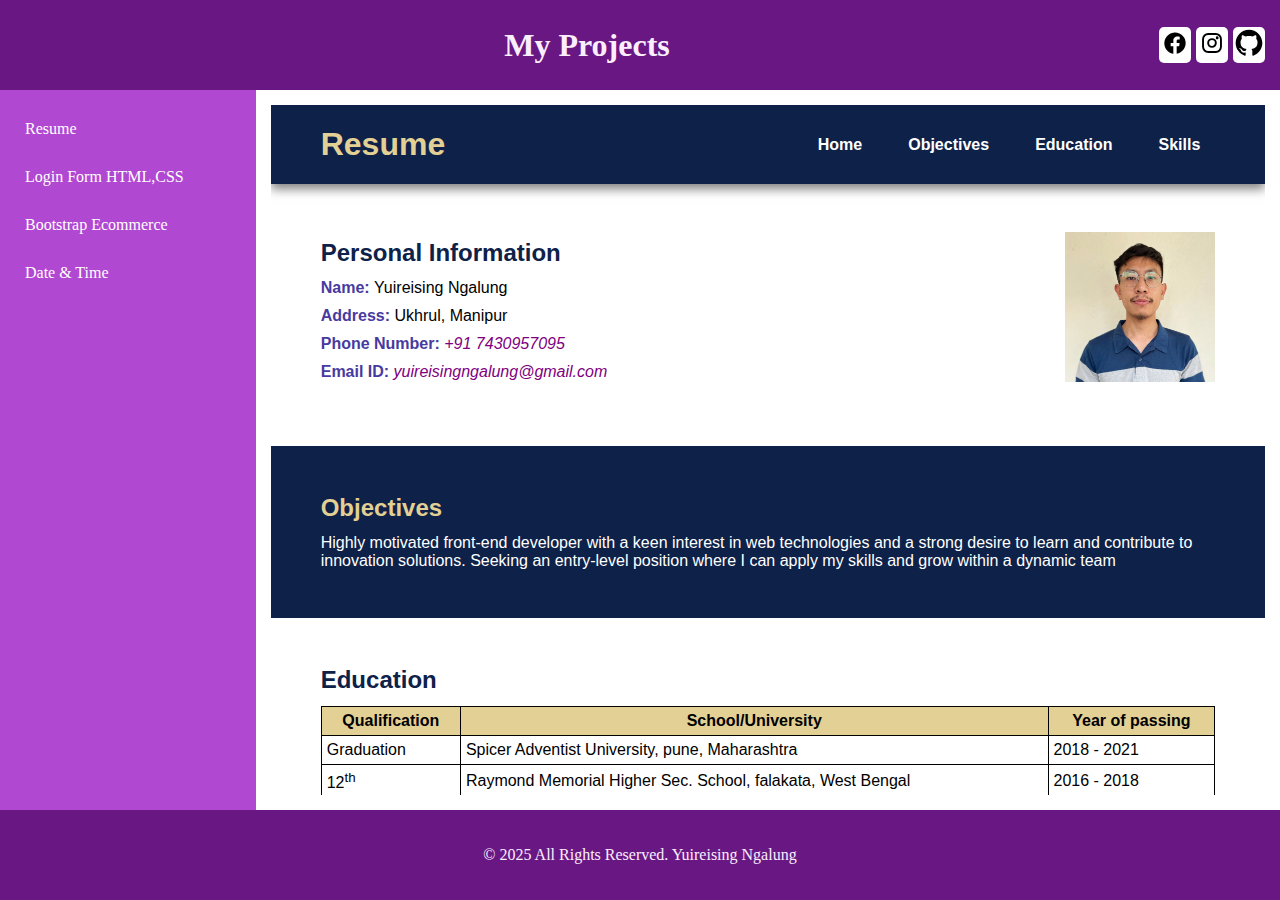
<file: index.html>
<!DOCTYPE html>
<html lang="en">
<head>
    <meta charset="UTF-8">
    <meta name="viewport" content="width=device-width, initial-scale=1.0">
    <meta name="theme-color" content="#fbeeff">
    <title>Website Layout</title>
    <link rel="stylesheet" href="./style.css">
    <script defer src="./myscript.js"></script>
</head>
<body>

    <!-- Header -->
    <header>
        <div id="menu_hamburger" class="menu_hamburger">
            <img src="./assets/icons/menu.svg" alt="menu" class="menu_hamburger_icon">
        </div>
        <div class="project_title">
            <h1>My Projects</h1>
        </div>
        <div class="social_media">
            <ul>
                <li><a href="#"><img src="./assets/icons/facebook.svg" alt="facebook_icon" class="social_media_icon"></a></li>
                <li><a href="#"><img src="./assets/icons/instagram.svg" alt="instagram_icon" class="social_media_icon"></a></li>
                <li><a href="#"><img src="./assets/icons/gh_icon.svg" alt="github_icon" class="social_media_icon"></a></li>
            </ul>
        </div>
    </header>
    
    <main>
        <!-- Left Side Menu -->
        <aside id="left_sidebar">
            <div class="url_list">
                <img src="./assets/icons/close.svg" alt="close_icon" id="close_left_sidebar" class="menu_hamburger_icon">
                <ul>
                    <li><a href="./Resume/index.html" target="iframe">Resume</a></li>
                    <li><a href="./login/login.html" target="iframe">Login Form HTML,CSS</a></li>
                    <li><a href="https://yuireisingamazon.netlify.app/" target="iframe">Bootstrap Ecommerce</a></li>
                    <li><a href="./dateTime/index.html" target="iframe">Date & Time</a></li>
                </ul>
            </div>
        </aside>

        <!-- Main Content -->
        <section class="main">
            <iframe src="./Resume/index.html" name="iframe"></iframe>
        </section>
    </main>

    <!-- Footer -->
    <footer>
        <p>&copy; 2025 All Rights Reserved. Yuireising Ngalung</p>
    </footer>
</body>
</html>
</file>
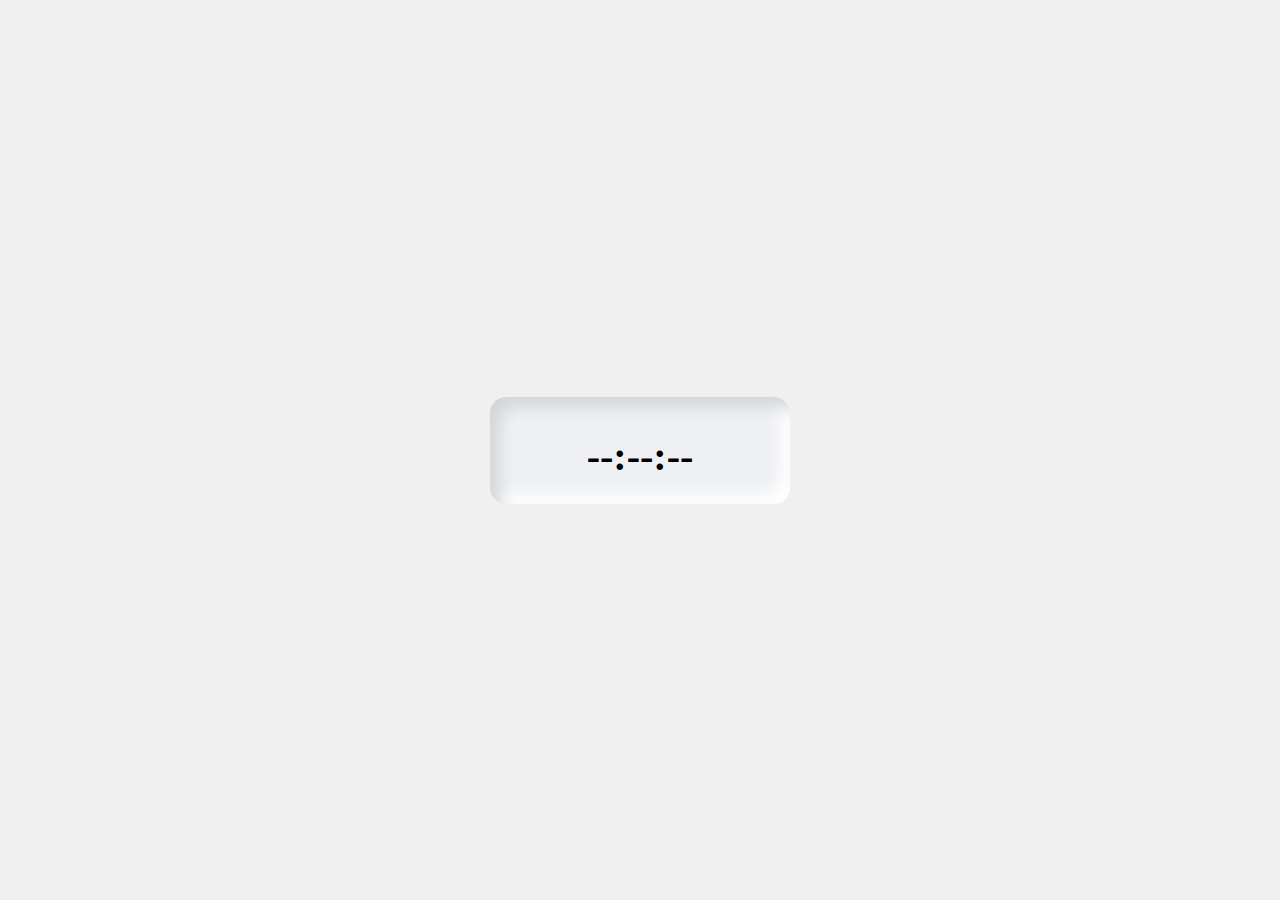
<file: dateTime/index.html>
<!DOCTYPE html>
<html lang="en">
<head>
    <meta charset="UTF-8">
    <meta name="viewport" content="width=device-width, initial-scale=1.0">
    <title>Local Date and Time</title>
    <link rel="stylesheet" href="./style.css">
    <script defer src="./myscript.js"></script>
</head>
<body>
    <section>
        <div class="date_time_container">
            <p class="date" id="date"></p>
            <p class="time" id="time">--:--:--</p>
        </div>
    </section>
</body>
</html>
</file>
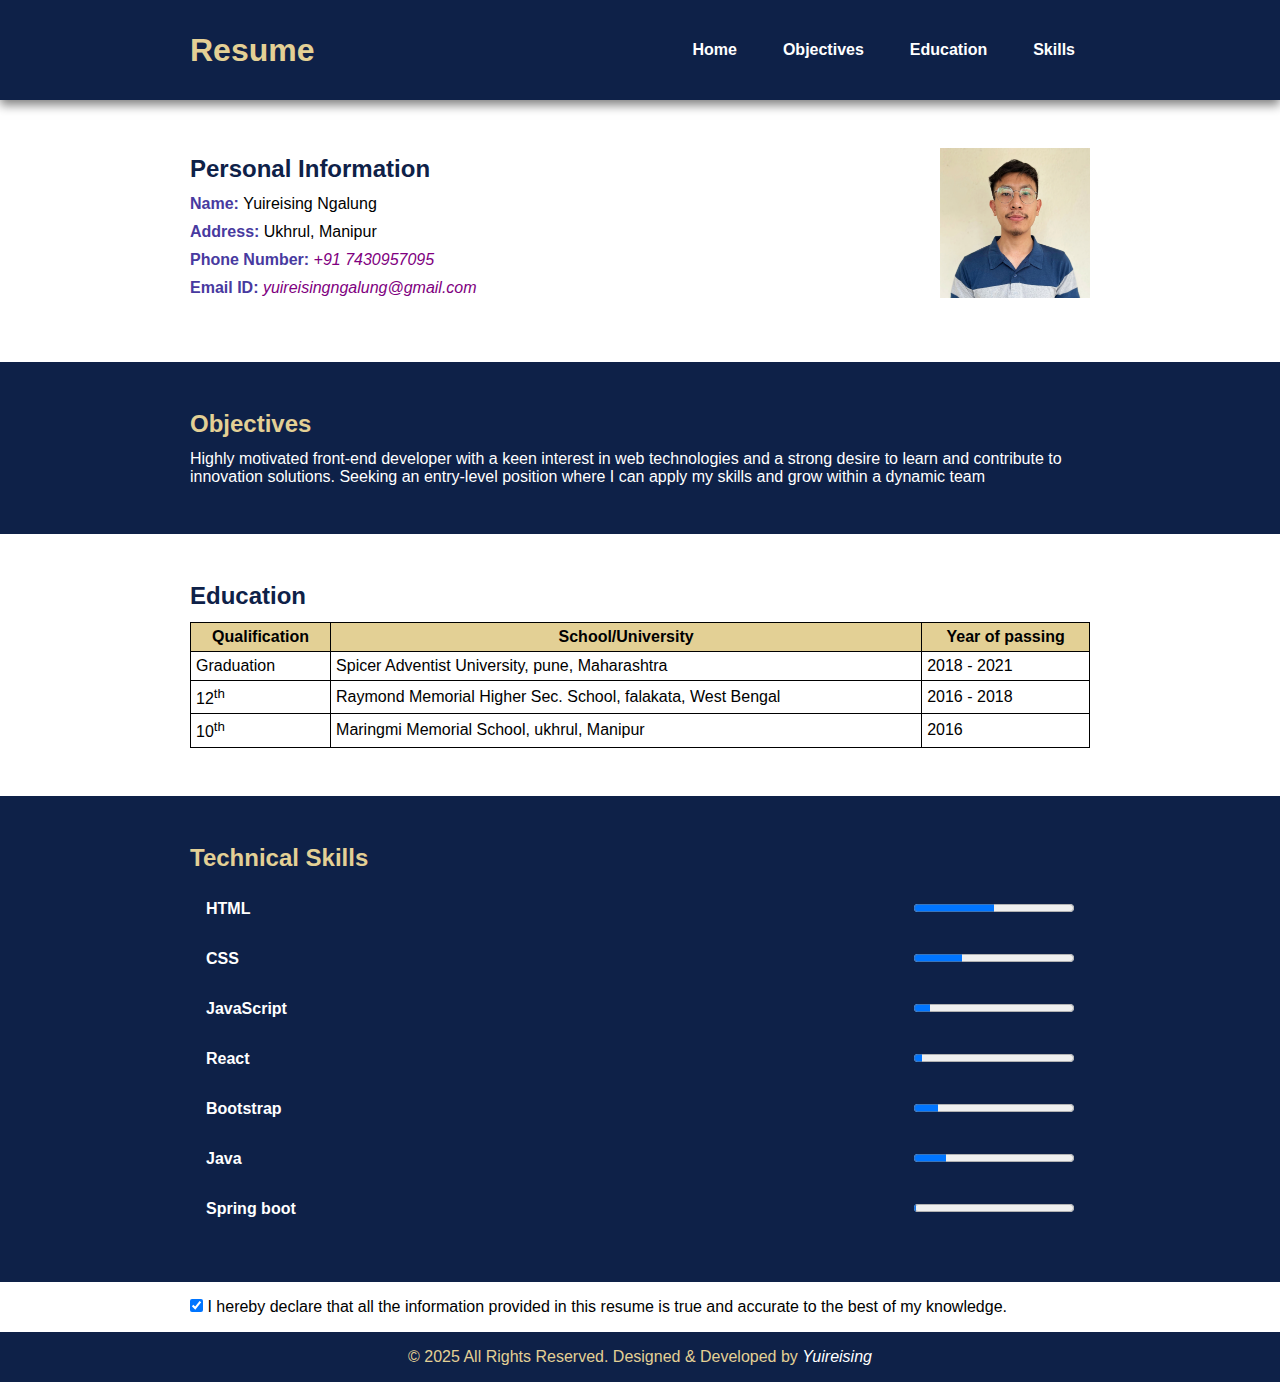
<file: Resume/index.html>
<!DOCTYPE html>
<html lang="en">
<head>
    <meta charset='utf-8'>
    <meta http-equiv='X-UA-Compatible' content='IE=edge'>
    <meta name="theme-color" content="#800080">
    <title>Yuireising Resume</title>
    <meta name='viewport' content='width=device-width, initial-scale=1'>
    <link rel="stylesheet" href="./style.css">
    <link rel="shortcut icon" href="./logo.png" type="image/x-icon">

</head>
<body>

    <!-- =============Back to Top============ -->
    <a href="#">
        <img class="back_to_top" src="./icons/up.svg" alt="Back_to_Top">
    </a>

    <!-- ===============Header/Navigation=============== -->
    <header>
        <div class="container header-container">
             <div class="logo">
                <h1>Resume</h1>
            </div>
            <nav>
                <!-- mobile menu -->
                 <div class="mobile">
                    <img onclick="showMenu()" src="./icons/menu.svg" alt="Hambergur_menu">
                    <ul id="mobile-menu">
                        <li>
                            <img onclick="closeMenu()" src="./icons/close.svg" alt="Close_menu" class="close">
                        </li>
                        <li><a href="#personalinformation">Home</a></li>
                        <li><a href="#objectives">Objectives</a></li>
                        <li><a href="#education">Education</a></li>
                        <li><a href="#skills">Skills</a></li>
                    </ul>
                 </div>

                 <!-- desktop menu -->
                  <ul class="desktop">
                    <li><a href="#personalinformation">Home</a></li>
                        <li><a href="#objectives">Objectives</a></li>
                        <li><a href="#education">Education</a></li>
                        <li><a href="#skills">Skills</a></li>
                  </ul>
            </nav>
        </div>
    </header>
    <main>

        <!-- Resume Heading -->
        <!-- <section class="color-dark-section section-no-padding header-section">
            <div class="container title-container">
                <h1>Resume</h1>
            </div>
        </section> -->
        
        <!-- Personal Information -->
        <section id="personalinformation">
            <div class="container info-container">
                <div class="info-picture">
                    <img src="./profile.avif" alt="profile picture">
                </div>
                <div class="info">
                    <h2>Personal Information</h2>
                    <p><b>Name: </b>Yuireising Ngalung</p>
                    <p><b>Address: </b>Ukhrul, Manipur</p>
                    <p><b>Phone Number: </b><a href="tel:7430957095">+91 7430957095</a></p>
                    <p><b>Email ID: </b> <a href="mailto:yuireisingngalung@gmail.com">yuireisingngalung@gmail.com</a></p>
                </div>  
            </div>
        </section>
        
        <!-- Objectives -->
        <section id="objectives" class="color-dark-section">
            <div class="container obj">
                <dl>
                    <dt><h2>Objectives</h2></dt>
                    <dd>Highly motivated front-end developer with a keen interest in web technologies and a strong desire to learn and contribute to innovation solutions. Seeking an entry-level position where I can apply my skills and grow within a dynamic team</dd>
                </dl>
            </div>
        </section>
        
        <!-- Education -->
        <section id="education">
            <div class="container education">
                <h2>Education</h2>
                <div class="table-container">
                    <table>
                        <thead>
                            <tr>
                                <th>Qualification</th>
                                <th>School/University</th>
                                <th>Year of passing</th>
                            </tr>
                        </thead>
                        <tbody>
                            <tr>
                                <td>Graduation</td>
                                <td>Spicer Adventist University, pune, Maharashtra</td>
                                <td>2018 - 2021</td>
                            </tr>
                            <tr>
                                <td>12<sup>th</sup></td>
                                <td>Raymond Memorial Higher Sec. School, falakata, West Bengal</td>
                                <td>2016 - 2018</td>
                            </tr>
                            <tr>
                                <td>10<sup>th</sup></td>
                                <td>Maringmi Memorial School, ukhrul, Manipur</td>
                                <td>2016</td>
                            </tr>
                        </tbody>
                    </table>
                </div>
                
            </div>
        </section>
        
        <!-- Technical Skills -->
        <section id="skills" class="color-dark-section">
            <div class="container tech_skills">
                <h2>Technical Skills</h2>
                <ul>
                    <div class="list-items">
                        <li>HTML</li><progress value="50" max="100"></progress>
                    </div>
                    <div class="list-items">
                        <li>CSS</li><progress value="30" max="100"></progress>
                    </div>
                    <div class="list-items">
                        <li>JavaScript</li><progress value="10" max="100"></progress>
                    </div>
                    <div class="list-items">
                        <li>React</li><progress value="5" max="100"></progress>
                    </div>
                    <div class="list-items">
                        <li>Bootstrap</li><progress value="15" max="100"></progress>
                    </div>
                    <div class="list-items">
                        <li>Java</li><progress value="20" max="100"></progress>
                    </div>
                    <div class="list-items">
                        <li>Spring boot</li><progress value="1" max="100"></progress>
                    </div> 
                </ul>
            </div>
        </section>

        <!-- Certificate -->
         
        
        <!-- Self Delclaration -->
        <section class="section-no-padding">
            <div class="container">
                <input type="checkbox" checked> I hereby declare that all the information provided in this resume is true and accurate to the best of my knowledge.
            </div>
        </section>  

        <!-- footer -->
        <footer>
            <p>&copy; 2025 All Rights Reserved. Designed & Developed by <a href="#">Yuireising</a></p>
        </footer> 
    </main>
    
    

</body>

<script>


    /* ==============Menu Item display===============*/
    const displaymenu=document.getElementById("mobile-menu");

    
    function showMenu(){
        displaymenu.style.display="block";
    }

    function closeMenu(){
        displaymenu.style.display="none";
    }
</script>
</html>
</file>
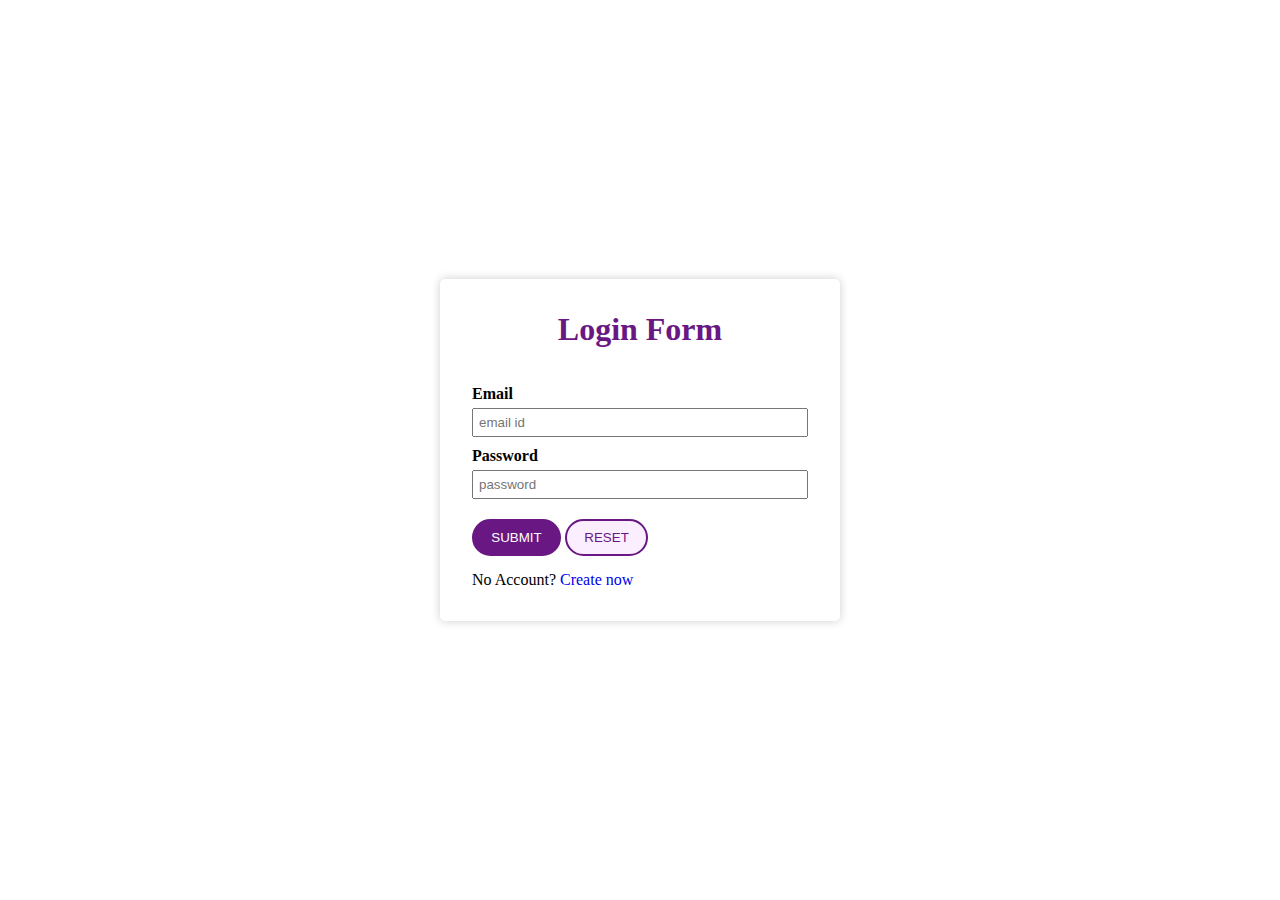
<file: login/login.html>
<!DOCTYPE html>
<html lang="en">
<head>
    <meta charset="UTF-8">
    <meta name="viewport" content="width=device-width, initial-scale=1.0">
    <title>Registration form</title>
    <link rel="stylesheet" href="./style.css">
</head>
<body>
    <main>
        <div class="container">
            <div class="title">
                <h1>Login Form</h1>
            </div>

            <div class="form">
                <form action="">
                    <div class="row">
                        <label for="email">Email</label>
                        <input type="email" name="email" id="email" placeholder="email id">
                    </div>
                    <div class="row">
                        <label for="password">Password</label>
                        <input type="password" name="password" id="password" placeholder="password">
                    </div>
                    <div class="row">
                        <button type="submit">Submit</button>
                        <button type="reset">Reset</button>
                    </div>
                </form>
                <p class="account">No Account? <a href="./registration.html">Create now</a></p>
            </div>
        </div>
        
        
    </main>
</body>
</html>
</file>
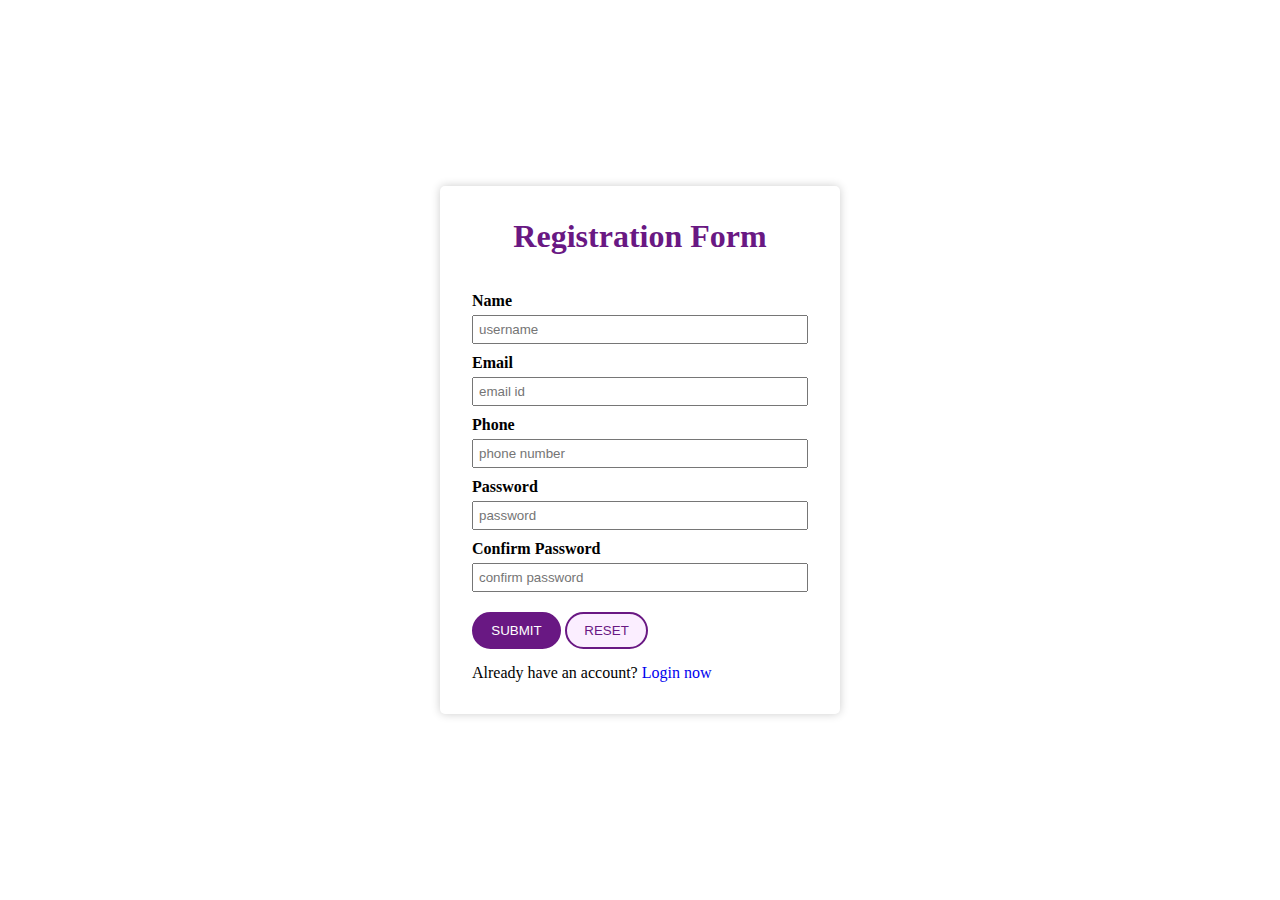
<file: login/registration.html>
<!DOCTYPE html>
<html lang="en">
<head>
    <meta charset="UTF-8">
    <meta name="viewport" content="width=device-width, initial-scale=1.0">
    <title>Registration form</title>
    <link rel="stylesheet" href="./style.css">
</head>
<body>
    <main>
        <div class="container">
            <div class="title">
                <h1>Registration Form</h1>
            </div>

            <div class="form">
                <form action="">
                    <div class="row">
                        <label for="name">Name</label>
                        <input type="text" name="name" id="name" placeholder="username" minlength="3" required>
                    </div>
                    <div class="row">
                        <label for="email">Email</label>
                        <input type="email" name="email" id="email" placeholder="email id" required>
                    </div>
                    <div class="row">
                        <label for="phone">Phone</label>
                        <input type="tel" name="phone" id="phone" placeholder="phone number" maxlength="10" required>
                    </div>
                    <div class="row">
                        <label for="password">Password</label>
                        <input type="password" name="password" id="password" placeholder="password" required>
                    </div>
                    <div class="row">
                        <label for="confirm_password">Confirm Password</label>
                        <input type="password" name="confirm_password" id="confirm_password" placeholder="confirm password" required>
                    </div>
                    <div class="row">
                        <button type="submit">Submit</button>
                        <button type="reset">Reset</button>
                    </div>
                </form>
                <p class="account">Already have an account? <a href="./login.html">Login now</a></p>
            </div>
        </div>
        
        
    </main>
</body>
</html>
</file>
<file: style.css>
*{
    margin: 0;
    padding: 0;
    box-sizing: border-box;
}

body{
    overflow: hidden;
}

:root{
    --dark-purple:#691883;	
    --medium-purple-color:#b148d2;    
    --light-purple-color:#e79aff;
    --light-color:#f3ccff;
    --very-light-color:#fbeeff;
}

/* =========Header & Footer=========== */
header,footer{
    height: 10vh;
    background-color: var(--dark-purple);
    color: var(--very-light-color);
}

/* ============Main============ */
main{
    height: 80vh;
    display: flex;
}

/* ============Aside Content========= */
aside{
    width: 20%;
    background-color: var(--medium-purple-color);
    color:var(--very-light-color);
}

/* ============Main Content========== */
.main{
    width: 80%;
    position:relative;
}

/* ===========Common padding for Header, aside, main content & footer============= */
header,aside,.main,footer{
    padding: 15px;
}

/* =============Header Design============== */
header{
    display: flex;
    justify-content: space-between;
    align-items: center;
}

.menu_hamburger_icon{
    width: 32px;
    background-color: white;
    border-radius: 5px;
    padding: 5px;
    transition:all 0.2s;
    display: none;
}

.social_media ul{
    list-style-type:none;
    display: flex;
    column-gap: 5px;
}

.social_media ul li{
    background-color: white;
    border-radius: 5px;
    transition:all 0.2s
}

.social_media ul li:hover{
    background-color: var(--light-purple-color);
}

.social_media_icon{
    width: 32px;
}

/* ===========Aside links ============ */
aside{
    overflow-y: auto;
}

.url_list img{
    display: none;
}

aside .url_list ul li{
    list-style-type:none;
}

aside .url_list ul li a{
    color: white;
    text-decoration: none;
    display: block;
    padding: 15px 10px;
}

aside .url_list ul li a:hover{
    background-color: var(--light-purple-color);
    color: black;
}



/* =============Main Content============ */
.main{
    overflow-y:hidden;
}

.main iframe{
    width: 100%;
    height: 100%;
    border: none;
}

/* ============Footer Design============ */
footer{
    display: flex;
    justify-content: center;
    align-items: center;
}

/* =============Media Query============= */
@media screen and (max-width:820px) {

    h1{
        font-size: 1.5rem;
    }
    .menu_hamburger_icon{
        display: block;
    }
    aside{
        display: none;
        position: absolute;
        z-index:1000;
        width: 200px;
        height: 100%;
    }

    .url_list img{
        display: block;
        float: right;
        margin-bottom: 5px;
    }

    .url_list ul{
        clear:right;
    }

    .main{
        width: 100%;
    }
}
</file>
<file: dateTime/style.css>
*{
    margin: 0;
    padding: 0;
    box-sizing: border-box;
}
section{
    background-color: #f0f0f0;
    height: 100vh;
    display: flex;
    justify-content: center;
    align-items: center;
}

.date_time_container{
    width: min(100%, 300px);
    background-color:#EEF0F4;
    padding: 1.5em 1em;
    border-radius:1em;
    box-shadow: inset 10px 10px 15px #d4d6d9,
    inset -10px -10px 15px #fff;
}

.date, .time{
    text-align:center;
}

.time{
    font-size:2.5rem;
    margin-top:.3em;
    font-weight: bold;
}
</file>
<file: Resume/style.css>
*{
    margin: 0;
    padding: 0;
    box-sizing: border-box;
}

body{
    font-family:'Gill Sans', 'Gill Sans MT', Calibri, 'Trebuchet MS', sans-serif;
    scroll-behavior:smooth;
}

:root{
    --color-dark-blue:#0E2148;
    --color-medium-blue:#483AA0;
    --color-light-blue:#7965C1;
    --color-white: #E3D095;
}

section{
    padding: 3em 0;
}

.section-no-padding{
    padding: 1em 0;
}

.container{
    width: 90%;
    max-width: 900px;
    margin: auto;
}

.color-dark-section{
    background-color: var(--color-dark-blue);
    color: white;

    h2{
        color:var(--color-white);
    }
}

/* .header-section{
    position: sticky;
    top: 0;
    box-shadow: 0 5px 10px rgba(0,0,0,.2);
} */

/* h1{
    text-transform: uppercase;
    text-align: center;
    color: var(--color-white);
    border: 2px solid var(--color-dark-blue);
    letter-spacing: 5px;
    font-family:Cambria, Cochin, Georgia, Times, 'Times New Roman', serif;
} */


h2{
    color: var(--color-dark-blue);
    margin-bottom: 0.5em;
}

/* ==============Back to Top =============== */

.back_to_top{
    background-color:var(--color-white);
    width:50px;
    padding: 5px;
    z-index: 1000;
    border-radius: 50%;
    box-shadow: 0 0 10px rgba(0,0,0,0.2);
    position:fixed;
    bottom:10px;
    right: 10px;
    display: none;
}

/* Header/Navigation */
header{
    background-color: var(--color-dark-blue);
    color: var(--color-white);
    padding: 5px 0;
    box-shadow: 0 5px 10px rgba(0,0,0,0.5);
}

.header-container{
    display: flex;
    height: 10vh;
    align-items: center;
    justify-content: space-between;
}

/* Mobile menu */

nav {
    position: relative;
}

.desktop{
    display: none;
}

nav .mobile img{
    width: 40px;
    padding: 5px;
    background-color: white;
    cursor: pointer;
}

nav .mobile ul{
    background-color:white;
    position: absolute;
    right: 0;
    top:9.5vh;
    padding:30px 0;
    height:fit-content;
    width: 250px;
    z-index: 1000;
    box-shadow: 0 10px 10px rgba(0,0,0,0.3);
    display: none;
}


nav .mobile ul li{
    clear: right;
    margin: 15px;
    padding: 1em;
    transition: 0.5s;
}

nav .mobile ul li:first-child{
    padding: 0;
    margin-right: 15px;
    float: right;
    margin-top: -20px;
}

nav .mobile ul li a{
    text-decoration: none;
    color:var(--color-dark-blue);
    display: block;
    text-transform: uppercase;
}

nav .mobile ul li:hover{
    background-color: var(--color-light-blue);
    a{
        color: white;
    }
}

/* =========Desktop or Large Screen=========== */
@media (width>629px){
    .mobile{
        display: none;
    }

    .desktop{
        display: flex;
        column-gap: 1em;
        align-items: center;
        justify-content: space-evenly;
        list-style-type: none;
    }

    .desktop li{
        height: 50px;
        padding: 0 15px;
    }

    .desktop li a{
        color: white;
        text-decoration: none;
        display: flex;
        align-items: center;
        height: 100%;
    }

    .desktop li:hover{
        background-color: var(--color-light-blue);
    }

}



/* personal information */

@media (width>499px){
    .info-container{
        display: flex;
        flex-direction: row-reverse;
        justify-content:space-between;
        align-items: center;
    }
}
.info>p{
    margin-bottom: 10px;
}

.info>p>b{
    color: var(--color-medium-blue);
    font-weight: 900;
}

.info>p>a{
    text-decoration: none;
    font-style: italic;
    color: purple;
}

.info-picture{
    display: flex;
    justify-content: center;
    margin-bottom: 1em;
}
.info-picture>img{
    width: 150px;
    height: 150px;
    object-fit: cover;
}


/* table section */

.table-container{
    overflow-x: auto;
}

table{
    width: 100%;
}

table,th,td{
    border: 1px solid black;
    border-collapse: collapse;
}

th,td{
    padding: 5px;
}

thead{
    background-color: var(--color-white);
}

/* Technical Skills */

ul{
    list-style: none;
}

ul li{
    font-weight: bold;
}
.list-items{
    display: flex;
    justify-content:space-between;
    gap: 2em;
    padding: 1em;
}

/* footer */

footer{
    background-color: var(--color-dark-blue);
    color: var(--color-white);
    text-align: center;
    padding: 1em;
}

footer a{
    color: white;
    text-decoration: none;
    font-style: italic;
}
</file>
<file: login/style.css>
*{
    padding: 0;
    margin: 0;
    box-sizing: border-box;
}

:root{
    --dark-purple:#691883;	
    --medium-purple-color:#b148d2;    
    --light-purple-color:#e79aff;
    --light-color:#f3ccff;
    --very-light-color:#fbeeff;
}

main{
    display: flex;
    flex-direction: column;
    justify-content: center;
    align-items: center;
    min-height: 100vh;
    padding: 50px 0;
}

.container{
    background-color: white;
    padding: 2em;
    border-radius: 5px;
    width: 90%;
    max-width: 400px;
    box-shadow: 0 0 10px rgba(0,0,0,0.2);
}

.title h1{
    color: var(--dark-purple);
    margin-bottom: 1em;
    text-align: center;
}

.form .row{
    padding: 5px 0;
}

.form .row:last-child{
    margin-top: 10px;
}

.form .row label,input{
    display: block;
    width: 100%;
}

.form .row label{
    font-weight: bold;
    margin-bottom: 5px;
}
.form .row input{
    padding: 5px;
}

.form .row input:focus{
    outline: none;
}

.form .row button{
    padding: .7em 1.3em;
    border-radius:50px;
    border:2px solid var(--dark-purple);
    text-transform: uppercase;
    transition: all 0.2s;
}

.form .row [type=submit]{
    background-color: var(--dark-purple);
    color: white;  
}

.form .row [type=submit]:hover{
    border: 2px solid var(--dark-purple);
    background-color: var(--very-light-color);
    color: var(--dark-purple);
}

.form .row [type=reset]{
    background-color: var(--very-light-color);
    color: var(--dark-purple);  
}

.form .row [type=reset]:hover{
    border: 2px solid var(--very-light-color);
    background-color: var(--dark-purple);
    color: var(--very-light-color);
}

.account{
    margin-top: 10px;
}

.account a{
    text-decoration: none;
}
</file>
